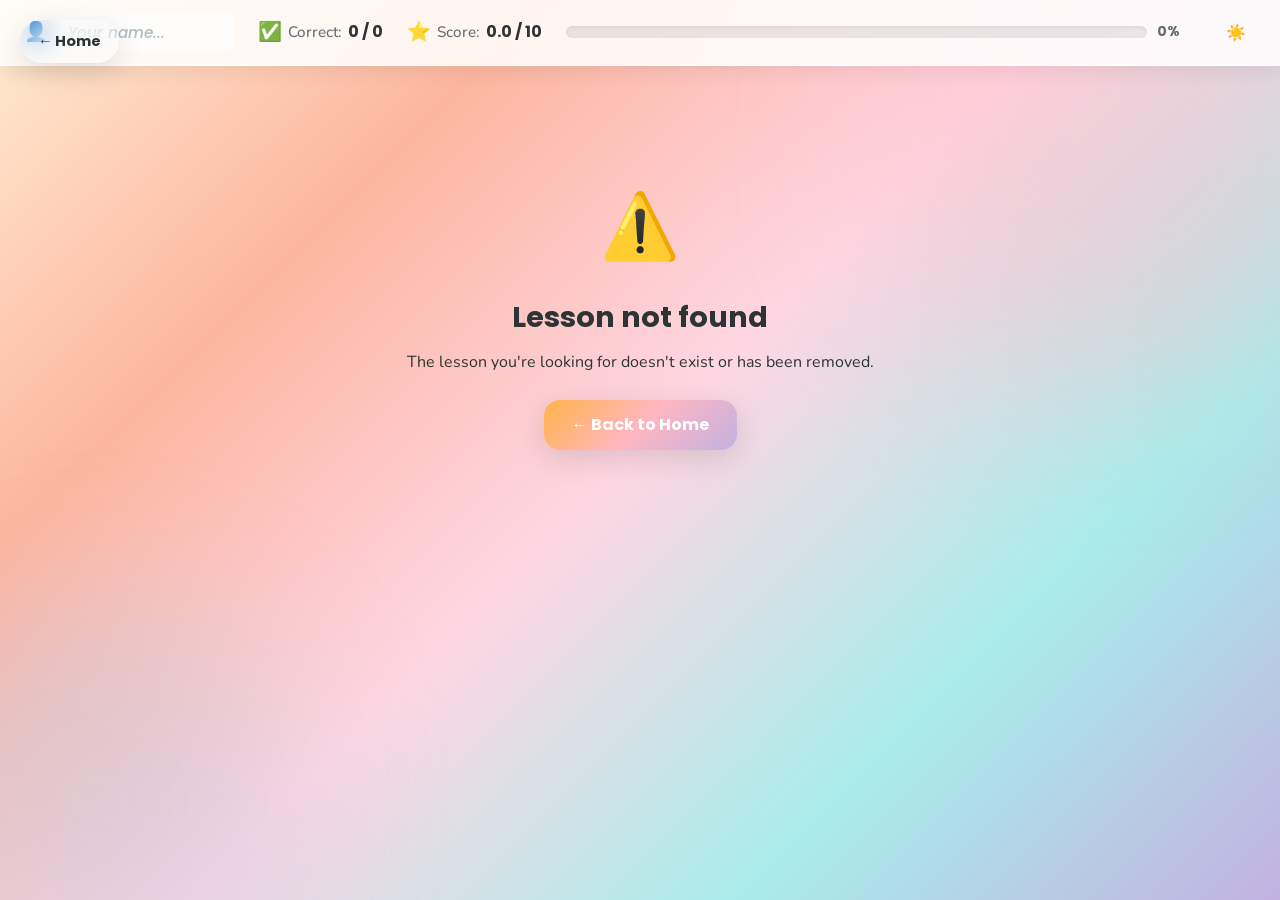
<file: lesson.html>
<!DOCTYPE html>
<html lang="vi" data-theme="light">
<head>
    <meta charset="UTF-8">
    <meta name="viewport" content="width=device-width, initial-scale=1.0">
    <title>Lesson – Learn with Ms. Thúy</title>
    
    <link rel="preconnect" href="https://fonts.googleapis.com">
    <link rel="preconnect" href="https://fonts.gstatic.com" crossorigin>
    <link href="https://fonts.googleapis.com/css2?family=Nunito:wght@400;600;700;800&family=Poppins:wght@400;500;600;700;800;900&display=swap" rel="stylesheet">
    
    <link rel="stylesheet" href="lesson.css">
</head>
<body>

    <!-- Back to Home Button -->
    <a href="index.html" class="back-home-btn" id="back-home" title="Back to Home">
        ← Home
    </a>

    <!-- Stats Header -->
    <header id="stats-header" class="stats-header">
        <div class="stats-container">
            <div class="stat-item">
                <span class="stat-icon">👤</span>
                <input 
                    type="text" 
                    id="user-name" 
                    class="name-input" 
                    placeholder="Your name..." 
                    maxlength="30"
                    autocomplete="off"
                >
            </div>
            <div class="stat-item">
                <span class="stat-icon">✅</span>
                <span class="stat-label">Correct:</span>
                <span id="correct-count" class="stat-value">0 / 0</span>
            </div>
            <div class="stat-item">
                <span class="stat-icon">⭐</span>
                <span class="stat-label">Score:</span>
                <span id="score-display" class="stat-value">0.0 / 10</span>
            </div>
            <div class="progress-wrapper">
                <div class="progress-bar">
                    <div id="progress-fill" class="progress-fill"></div>
                </div>
                <span id="progress-text" class="progress-text">0%</span>
            </div>
            <button id="theme-toggle" class="theme-toggle-mini" aria-label="Toggle theme">
                <span class="icon-sun">☀️</span>
                <span class="icon-moon">🌙</span>
            </button>
        </div>
    </header>

    <!-- Main Content -->
    <main id="main-content" class="main-content">
        <!-- Loading state -->
        <div id="loading-state" class="loading-state">
            <div class="loader"></div>
            <p>Loading lesson...</p>
        </div>
        
        <!-- Error state -->
        <div id="error-state" class="error-state" style="display:none;">
            <div class="error-icon">⚠️</div>
            <h2>Lesson not found</h2>
            <p>The lesson you're looking for doesn't exist or has been removed.</p>
            <a href="index.html" class="error-btn">← Back to Home</a>
        </div>
    </main>

    <!-- Popup Modal -->
    <div id="popup-overlay" class="popup-overlay">
        <div class="popup-card">
            <div id="popup-emoji" class="popup-emoji"></div>
            <h2 id="popup-title" class="popup-title"></h2>
            <p id="popup-message" class="popup-message"></p>
            <button id="popup-close" class="popup-close-btn">Continue</button>
        </div>
    </div>

    <!-- Confetti Canvas -->
    <canvas id="confetti-canvas"></canvas>

    <script src="lesson.js"></script>
</body>
</html>
</file>
<file: lesson.css>
/* ===== RESET & BASE ===== */
*, *::before, *::after {
    margin: 0;
    padding: 0;
    box-sizing: border-box;
}

:root {
    /* Pastel Color Palette */
    --pastel-orange: #FFB347;
    --pastel-pink: #FFB6C1;
    --pastel-purple: #C3B1E1;
    --pastel-blue: #A7C7E7;
    --pastel-mint: #B2DFDB;
    
    /* Gradient Colors */
    --gradient-1: linear-gradient(135deg, #ffecd2 0%, #fcb69f 50%, #ffecd2 100%);
    --gradient-2: linear-gradient(135deg, #a8edea 0%, #fed6e3 100%);
    --gradient-3: linear-gradient(135deg, #c3b1e1 0%, #ffecd2 100%);
    --gradient-btn: linear-gradient(135deg, #FFB347, #FFB6C1, #C3B1E1);
    --gradient-btn-hover: linear-gradient(135deg, #C3B1E1, #FFB6C1, #FFB347);
    --gradient-check: linear-gradient(135deg, #56ab2f, #a8e063);
    --gradient-reset: linear-gradient(135deg, #667eea, #764ba2);
    
    /* Shadows */
    --shadow-soft: 0 4px 15px rgba(0, 0, 0, 0.08);
    --shadow-medium: 0 8px 30px rgba(0, 0, 0, 0.12);
    --shadow-hover: 0 12px 40px rgba(0, 0, 0, 0.18);
    --shadow-brutal: 4px 4px 0px rgba(0, 0, 0, 0.15);
    
    /* Typography */
    --font-heading: 'Poppins', sans-serif;
    --font-body: 'Nunito', sans-serif;
    
    /* Spacing */
    --radius-lg: 24px;
    --radius-md: 16px;
    --radius-sm: 10px;
}

html {
    scroll-behavior: smooth;
}

body {
    font-family: var(--font-body);
    background: linear-gradient(135deg, #ffecd2 0%, #fcb69f 25%, #fed6e3 50%, #a8edea 75%, #c3b1e1 100%);
    background-attachment: fixed;
    min-height: 100vh;
    color: #2d3436;
    line-height: 1.6;
    overflow-x: hidden;
}

/* ===== ANIMATED BACKGROUND BLOBS ===== */
body::before,
body::after {
    content: '';
    position: fixed;
    border-radius: 50%;
    filter: blur(80px);
    opacity: 0.3;
    z-index: -1;
    animation: floatBlob 20s ease-in-out infinite;
}

body::before {
    width: 500px;
    height: 500px;
    background: var(--pastel-pink);
    top: -100px;
    right: -100px;
}

body::after {
    width: 400px;
    height: 400px;
    background: var(--pastel-blue);
    bottom: -100px;
    left: -100px;
    animation-delay: -10s;
}

@keyframes floatBlob {
    0%, 100% { transform: translate(0, 0) scale(1); }
    25% { transform: translate(30px, -30px) scale(1.1); }
    50% { transform: translate(-20px, 20px) scale(0.9); }
    75% { transform: translate(20px, 10px) scale(1.05); }
}

/* ===== STICKY HEADER ===== */
.stats-header {
    position: sticky;
    top: 0;
    z-index: 1000;
    background: rgba(255, 255, 255, 0.85);
    backdrop-filter: blur(20px);
    -webkit-backdrop-filter: blur(20px);
    border-bottom: 2px solid rgba(255, 255, 255, 0.5);
    box-shadow: 0 4px 20px rgba(0, 0, 0, 0.08);
    padding: 12px 24px;
    transition: all 0.3s ease;
}

.stats-container {
    max-width: 1400px;
    margin: 0 auto;
    display: flex;
    align-items: center;
    gap: 24px;
    flex-wrap: wrap;
}

.stat-item {
    display: flex;
    align-items: center;
    gap: 6px;
    font-weight: 600;
    font-size: 0.95rem;
}

.stat-icon {
    font-size: 1.2rem;
}

.stat-label {
    color: #636e72;
    font-weight: 500;
}

.stat-value {
    font-family: var(--font-heading);
    font-weight: 700;
    color: #2d3436;
    font-size: 1rem;
}

/* Progress Bar */
.progress-wrapper {
    flex: 1;
    min-width: 150px;
    display: flex;
    align-items: center;
    gap: 10px;
}

.progress-bar {
    flex: 1;
    height: 12px;
    background: rgba(0, 0, 0, 0.08);
    border-radius: 20px;
    overflow: hidden;
    box-shadow: inset 0 2px 4px rgba(0, 0, 0, 0.06);
}

.progress-fill {
    height: 100%;
    width: 0%;
    background: linear-gradient(90deg, var(--pastel-mint), var(--pastel-blue), var(--pastel-purple));
    border-radius: 20px;
    transition: width 0.8s cubic-bezier(0.25, 0.46, 0.45, 0.94);
    position: relative;
    overflow: hidden;
}

.progress-fill::after {
    content: '';
    position: absolute;
    top: 0;
    left: 0;
    right: 0;
    bottom: 0;
    background: linear-gradient(90deg, transparent, rgba(255,255,255,0.4), transparent);
    animation: shimmer 2s infinite;
}

@keyframes shimmer {
    0% { transform: translateX(-100%); }
    100% { transform: translateX(100%); }
}

.progress-text {
    font-family: var(--font-heading);
    font-weight: 700;
    font-size: 0.85rem;
    color: #636e72;
    min-width: 35px;
}

/* ===== MAIN CONTENT ===== */
.main-content {
    max-width: 1400px;
    margin: 0 auto;
    padding: 30px 24px 60px;
}

/* Page Title */
.page-title {
    text-align: center;
    margin-bottom: 40px;
    animation: fadeInDown 0.8s ease;
}

.page-title h1 {
    font-family: var(--font-heading);
    font-size: clamp(2rem, 5vw, 3.5rem);
    font-weight: 900;
    background: linear-gradient(135deg, #FFB347, #FF6B9D, #C3B1E1, #A7C7E7);
    -webkit-background-clip: text;
    -webkit-text-fill-color: transparent;
    background-clip: text;
    text-shadow: none;
    margin-bottom: 8px;
    letter-spacing: -1px;
}

.page-title p {
    font-size: 1.1rem;
    color: #636e72;
    font-weight: 600;
}

/* Two Column Layout */
.content-grid {
    display: grid;
    grid-template-columns: 1.5fr 1fr;
    gap: 30px;
    align-items: start;
}

/* ===== VIDEO COLUMN ===== */
.video-column {
    position: sticky;
    top: 90px;
}

.video-card {
    background: rgba(255, 255, 255, 0.9);
    backdrop-filter: blur(10px);
    border-radius: var(--radius-lg);
    overflow: hidden;
    box-shadow: var(--shadow-medium), var(--shadow-brutal);
    border: 2px solid rgba(255, 255, 255, 0.6);
    transition: transform 0.3s ease, box-shadow 0.3s ease;
    animation: fadeInLeft 0.8s ease;
}

.video-card:hover {
    transform: translateY(-4px);
    box-shadow: var(--shadow-hover);
}

.video-wrapper {
    position: relative;
    padding-bottom: 56.25%; /* 16:9 */
    height: 0;
    overflow: hidden;
}

.video-wrapper iframe {
    position: absolute;
    top: 0;
    left: 0;
    width: 100%;
    height: 100%;
    border: none;
}

.video-info {
    padding: 20px 24px;
}

.video-info h3 {
    font-family: var(--font-heading);
    font-size: 1.2rem;
    font-weight: 700;
    color: #2d3436;
    margin-bottom: 6px;
}

.video-info p {
    font-size: 0.9rem;
    color: #636e72;
}

/* ===== QUIZ COLUMN ===== */
.quiz-column {
    display: flex;
    flex-direction: column;
    gap: 20px;
}

/* Question Card */
.question-card {
    background: rgba(255, 255, 255, 0.92);
    backdrop-filter: blur(10px);
    border-radius: var(--radius-lg);
    padding: 24px;
    box-shadow: var(--shadow-soft), var(--shadow-brutal);
    border: 2px solid rgba(255, 255, 255, 0.6);
    transition: all 0.4s cubic-bezier(0.25, 0.46, 0.45, 0.94);
    opacity: 0;
    transform: translateY(20px);
    position: relative;
    overflow: hidden;
}

.question-card.visible {
    opacity: 1;
    transform: translateY(0);
}

.question-card:hover {
    transform: translateY(-3px);
    box-shadow: var(--shadow-hover);
}

/* Correct State */
.question-card.correct {
    background: rgba(168, 230, 168, 0.3);
    border-color: #56ab2f;
    animation: popIn 0.4s ease;
}

/* Incorrect State */
.question-card.incorrect {
    background: rgba(255, 168, 168, 0.3);
    border-color: #e74c3c;
    animation: shake 0.5s ease;
}

@keyframes popIn {
    0% { transform: scale(0.95); }
    50% { transform: scale(1.02); }
    100% { transform: scale(1); }
}

@keyframes shake {
    0%, 100% { transform: translateX(0); }
    20% { transform: translateX(-8px); }
    40% { transform: translateX(8px); }
    60% { transform: translateX(-5px); }
    80% { transform: translateX(5px); }
}

/* Question Number Badge */
.question-number {
    display: inline-flex;
    align-items: center;
    justify-content: center;
    width: 36px;
    height: 36px;
    background: var(--gradient-btn);
    color: white;
    font-family: var(--font-heading);
    font-weight: 800;
    font-size: 0.9rem;
    border-radius: 50%;
    margin-bottom: 12px;
    box-shadow: 0 3px 10px rgba(255, 179, 71, 0.3);
}

.question-text {
    font-family: var(--font-heading);
    font-size: 1.1rem;
    font-weight: 600;
    color: #2d3436;
    margin-bottom: 16px;
    line-height: 1.5;
}

/* MCQ Options */
.options-list {
    display: flex;
    flex-direction: column;
    gap: 10px;
}

.option-item {
    display: flex;
    align-items: center;
    gap: 12px;
    padding: 12px 16px;
    background: rgba(255, 255, 255, 0.7);
    border: 2px solid rgba(0, 0, 0, 0.06);
    border-radius: var(--radius-md);
    cursor: pointer;
    transition: all 0.25s ease;
    font-weight: 600;
    font-size: 1rem;
}

.option-item:hover {
    background: rgba(195, 177, 225, 0.15);
    border-color: var(--pastel-purple);
    transform: translateX(4px);
}

.option-item input[type="radio"] {
    display: none;
}

.option-radio {
    width: 22px;
    height: 22px;
    border: 2.5px solid #b2bec3;
    border-radius: 50%;
    display: flex;
    align-items: center;
    justify-content: center;
    transition: all 0.25s ease;
    flex-shrink: 0;
}

.option-item input[type="radio"]:checked ~ .option-radio {
    border-color: var(--pastel-purple);
    background: var(--pastel-purple);
}

.option-item input[type="radio"]:checked ~ .option-radio::after {
    content: '';
    width: 8px;
    height: 8px;
    background: white;
    border-radius: 50%;
}

.option-item.selected {
    background: rgba(195, 177, 225, 0.2);
    border-color: var(--pastel-purple);
}

/* Fill in the Blank */
.fill-input {
    width: 100%;
    padding: 14px 18px;
    font-family: var(--font-body);
    font-size: 1.05rem;
    font-weight: 600;
    border: 2.5px solid rgba(0, 0, 0, 0.1);
    border-radius: var(--radius-md);
    background: rgba(255, 255, 255, 0.8);
    transition: all 0.3s ease;
    outline: none;
}

.fill-input:focus {
    border-color: var(--pastel-purple);
    box-shadow: 0 0 0 4px rgba(195, 177, 225, 0.2);
    background: white;
}

.fill-input.correct-input {
    border-color: #56ab2f;
    background: rgba(168, 230, 168, 0.15);
}

.fill-input.incorrect-input {
    border-color: #e74c3c;
    background: rgba(255, 168, 168, 0.15);
}

/* Result Badge */
.result-badge {
    display: none;
    align-items: center;
    gap: 8px;
    margin-top: 12px;
    padding: 8px 14px;
    border-radius: var(--radius-sm);
    font-weight: 700;
    font-size: 0.95rem;
    font-family: var(--font-heading);
}

.result-badge.show {
    display: inline-flex;
    animation: fadeInUp 0.4s ease;
}

.result-badge.correct-badge {
    background: rgba(86, 171, 47, 0.15);
    color: #27ae60;
}

.result-badge.incorrect-badge {
    background: rgba(231, 76, 60, 0.15);
    color: #e74c3c;
}

/* Explanation Card */
.explanation-card {
    display: none;
    margin-top: 16px;
    padding: 16px 20px;
    background: rgba(255, 248, 220, 0.9);
    border: 2px solid rgba(255, 215, 0, 0.3);
    border-radius: var(--radius-md);
    animation: fadeInUp 0.5s ease;
}

.explanation-card.show {
    display: block;
}

.explanation-header {
    display: flex;
    align-items: center;
    gap: 8px;
    font-family: var(--font-heading);
    font-weight: 700;
    font-size: 0.95rem;
    color: #f39c12;
    margin-bottom: 8px;
}

.explanation-text {
    font-size: 0.95rem;
    color: #5a4e2f;
    line-height: 1.6;
    font-weight: 500;
}

.correct-answer-text {
    font-weight: 700;
    color: #27ae60;
    margin-bottom: 6px;
}

/* ===== ACTION BUTTONS ===== */
.actions-bar {
    display: flex;
    gap: 16px;
    margin-top: 10px;
    flex-wrap: wrap;
}

.action-btn {
    flex: 1;
    min-width: 160px;
    padding: 16px 28px;
    font-family: var(--font-heading);
    font-size: 1.1rem;
    font-weight: 700;
    color: white;
    border: none;
    border-radius: var(--radius-md);
    cursor: pointer;
    position: relative;
    overflow: hidden;
    transition: all 0.3s ease;
    box-shadow: var(--shadow-medium);
    display: flex;
    align-items: center;
    justify-content: center;
    gap: 10px;
}

.action-btn:hover {
    transform: translateY(-3px);
    box-shadow: var(--shadow-hover);
}

.action-btn:active {
    transform: translateY(0);
}

.btn-check {
    background: var(--gradient-check);
}

.btn-check:hover {
    background: linear-gradient(135deg, #4a9a28, #96d44e);
}

.btn-reset {
    background: var(--gradient-reset);
}

.btn-reset:hover {
    background: linear-gradient(135deg, #5a6fd6, #6a3f96);
}

/* Ripple Effect */
.ripple {
    position: absolute;
    border-radius: 50%;
    background: rgba(255, 255, 255, 0.4);
    transform: scale(0);
    animation: rippleAnim 0.6s linear;
    pointer-events: none;
}

@keyframes rippleAnim {
    to {
        transform: scale(4);
        opacity: 0;
    }
}

/* ===== POPUP MODAL ===== */
.popup-overlay {
    display: none;
    position: fixed;
    top: 0;
    left: 0;
    width: 100%;
    height: 100%;
    background: rgba(0, 0, 0, 0.5);
    backdrop-filter: blur(8px);
    z-index: 2000;
    align-items: center;
    justify-content: center;
    padding: 20px;
}

.popup-overlay.show {
    display: flex;
    animation: fadeIn 0.3s ease;
}

.popup-card {
    background: white;
    border-radius: var(--radius-lg);
    padding: 48px 40px;
    text-align: center;
    max-width: 420px;
    width: 100%;
    box-shadow: 0 20px 60px rgba(0, 0, 0, 0.2);
    animation: scaleIn 0.4s cubic-bezier(0.175, 0.885, 0.32, 1.275);
}

.popup-emoji {
    font-size: 4rem;
    margin-bottom: 16px;
    animation: bounceIn 0.6s ease;
}

.popup-title {
    font-family: var(--font-heading);
    font-size: 1.8rem;
    font-weight: 800;
    color: #2d3436;
    margin-bottom: 10px;
}

.popup-message {
    font-size: 1.05rem;
    color: #636e72;
    margin-bottom: 28px;
    line-height: 1.6;
}

.popup-close-btn {
    padding: 14px 36px;
    font-family: var(--font-heading);
    font-size: 1.05rem;
    font-weight: 700;
    color: white;
    background: var(--gradient-btn);
    border: none;
    border-radius: var(--radius-md);
    cursor: pointer;
    transition: all 0.3s ease;
    box-shadow: var(--shadow-medium);
}

.popup-close-btn:hover {
    transform: translateY(-2px);
    box-shadow: var(--shadow-hover);
}

/* ===== CONFETTI CANVAS ===== */
#confetti-canvas {
    position: fixed;
    top: 0;
    left: 0;
    width: 100%;
    height: 100%;
    pointer-events: none;
    z-index: 3000;
}

/* ===== ANIMATIONS ===== */
@keyframes fadeIn {
    from { opacity: 0; }
    to { opacity: 1; }
}

@keyframes fadeInDown {
    from { opacity: 0; transform: translateY(-20px); }
    to { opacity: 1; transform: translateY(0); }
}

@keyframes fadeInUp {
    from { opacity: 0; transform: translateY(15px); }
    to { opacity: 1; transform: translateY(0); }
}

@keyframes fadeInLeft {
    from { opacity: 0; transform: translateX(-30px); }
    to { opacity: 1; transform: translateX(0); }
}

@keyframes scaleIn {
    from { opacity: 0; transform: scale(0.8); }
    to { opacity: 1; transform: scale(1); }
}

@keyframes bounceIn {
    0% { transform: scale(0); }
    50% { transform: scale(1.2); }
    70% { transform: scale(0.9); }
    100% { transform: scale(1); }
}

/* ===== RESPONSIVE ===== */
@media (max-width: 1024px) {
    .content-grid {
        grid-template-columns: 1.2fr 1fr;
        gap: 24px;
    }
    
    .video-column {
        position: relative;
        top: 0;
    }
}

@media (max-width: 768px) {
    .stats-header {
        padding: 10px 16px;
    }
    
    .stats-container {
        gap: 12px;
    }
    
    .stat-item {
        font-size: 0.85rem;
    }
    
    .progress-wrapper {
        width: 100%;
        order: 4;
    }
    
    .content-grid {
        grid-template-columns: 1fr;
        gap: 24px;
    }
    
    .video-column {
        position: relative;
        top: 0;
    }
    
    .main-content {
        padding: 20px 16px 50px;
    }
    
    .page-title h1 {
        font-size: 2rem;
    }
    
    .actions-bar {
        flex-direction: column;
    }
    
    .action-btn {
        width: 100%;
    }
    
    .question-card {
        padding: 20px;
    }
    
    .popup-card {
        padding: 36px 24px;
    }
}

@media (max-width: 480px) {
    .stats-container {
        gap: 8px;
    }
    
    .stat-item {
        font-size: 0.8rem;
    }
    
    .stat-icon {
        font-size: 1rem;
    }
    
    .question-text {
        font-size: 1rem;
    }
    
    .option-item {
        padding: 10px 14px;
        font-size: 0.95rem;
    }
}
/* ===== DARK THEME FOR LESSON PAGE ===== */
[data-theme="dark"] {
    --bg-card: rgba(30, 30, 50, 0.88);
    --bg-glass: rgba(25, 25, 45, 0.8);
    --bg-input: rgba(40, 40, 65, 0.9);
    --text-primary: #f1f1f1;
    --text-secondary: #b8b8d1;
    --text-muted: #7a7a99;
    --border-color: rgba(255, 255, 255, 0.1);
    --shadow-soft: 0 4px 15px rgba(0, 0, 0, 0.3);
    --shadow-medium: 0 8px 30px rgba(0, 0, 0, 0.4);
    --shadow-hover: 0 12px 40px rgba(0, 0, 0, 0.5);
}

[data-theme="dark"] body {
    background: linear-gradient(135deg, #1a1a2e 0%, #16213e 50%, #0f3460 100%);
    color: var(--text-primary);
}

[data-theme="dark"] .stats-header {
    background: rgba(25, 25, 45, 0.85);
    border-bottom-color: rgba(255, 255, 255, 0.08);
}

[data-theme="dark"] .stat-value,
[data-theme="dark"] .question-text,
[data-theme="dark"] .video-info h3,
[data-theme="dark"] .popup-title {
    color: var(--text-primary);
}

[data-theme="dark"] .stat-label,
[data-theme="dark"] .video-info p,
[data-theme="dark"] .progress-text,
[data-theme="dark"] .popup-message {
    color: var(--text-secondary);
}

[data-theme="dark"] .question-card,
[data-theme="dark"] .video-card {
    background: var(--bg-card);
    border-color: var(--border-color);
}

[data-theme="dark"] .option-item {
    background: rgba(40, 40, 65, 0.6);
    border-color: rgba(255, 255, 255, 0.08);
    color: var(--text-primary);
}

[data-theme="dark"] .option-item:hover {
    background: rgba(195, 177, 225, 0.15);
}

[data-theme="dark"] .fill-input {
    background: rgba(40, 40, 65, 0.7);
    border-color: rgba(255, 255, 255, 0.1);
    color: var(--text-primary);
}

[data-theme="dark"] .fill-input:focus {
    background: rgba(40, 40, 65, 0.95);
}

[data-theme="dark"] .explanation-card {
    background: rgba(255, 248, 220, 0.1);
    border-color: rgba(255, 215, 0, 0.2);
}

[data-theme="dark"] .explanation-text {
    color: #e0d9b8;
}

[data-theme="dark"] .popup-card {
    background: #1e1e32;
    color: var(--text-primary);
}

[data-theme="dark"] .name-input {
    background: rgba(40, 40, 65, 0.7);
    color: var(--text-primary);
}

[data-theme="dark"] .name-input::placeholder {
    color: var(--text-muted);
}

/* Back to Home Button */
.back-home-btn {
    position: fixed;
    top: 20px;
    left: 20px;
    z-index: 1001;
    padding: 10px 18px;
    background: var(--bg-card);
    backdrop-filter: blur(15px);
    color: var(--text-primary);
    text-decoration: none;
    font-family: var(--font-heading);
    font-weight: 700;
    font-size: 0.9rem;
    border-radius: 50px;
    box-shadow: var(--shadow-medium);
    border: 2px solid var(--border-color);
    transition: all 0.3s ease;
}

.back-home-btn:hover {
    transform: translateX(-4px);
    box-shadow: var(--shadow-hover);
    background: linear-gradient(135deg, var(--pastel-orange), var(--pastel-pink));
    color: white;
}

/* Theme Toggle Mini */
.theme-toggle-mini {
    width: 40px;
    height: 40px;
    border-radius: 50%;
    border: 2px solid var(--border-color);
    background: var(--bg-input);
    cursor: pointer;
    display: flex;
    align-items: center;
    justify-content: center;
    font-size: 1rem;
    transition: all 0.3s ease;
    position: relative;
    overflow: hidden;
    flex-shrink: 0;
}

.theme-toggle-mini:hover {
    transform: rotate(20deg) scale(1.05);
}

.theme-toggle-mini .icon-sun,
.theme-toggle-mini .icon-moon {
    position: absolute;
    transition: all 0.4s cubic-bezier(0.68, -0.55, 0.27, 1.55);
}

[data-theme="light"] .theme-toggle-mini .icon-moon {
    opacity: 0;
    transform: rotate(180deg) scale(0);
}

[data-theme="dark"] .theme-toggle-mini .icon-sun {
    opacity: 0;
    transform: rotate(-180deg) scale(0);
}

/* Loading & Error States */
.loading-state, .error-state {
    grid-column: 1 / -1;
    text-align: center;
    padding: 80px 20px;
    background: var(--bg-card);
    border-radius: var(--radius-lg);
    border: 2px solid var(--border-color);
}

.loader {
    width: 50px;
    height: 50px;
    margin: 0 auto 20px;
    border: 4px solid rgba(195, 177, 225, 0.3);
    border-top-color: var(--pastel-purple);
    border-radius: 50%;
    animation: spin 0.8s linear infinite;
}

@keyframes spin {
    to { transform: rotate(360deg); }
}

.error-icon {
    font-size: 4rem;
    margin-bottom: 16px;
}

.error-state h2 {
    font-family: var(--font-heading);
    font-size: 1.8rem;
    margin-bottom: 10px;
    color: var(--text-primary);
}

.error-state p {
    color: var(--text-secondary);
    margin-bottom: 24px;
}

.error-btn {
    display: inline-block;
    padding: 12px 28px;
    background: var(--gradient-btn);
    color: white;
    text-decoration: none;
    font-family: var(--font-heading);
    font-weight: 700;
    border-radius: var(--radius-md);
    box-shadow: var(--shadow-medium);
    transition: all 0.3s ease;
}

.error-btn:hover {
    transform: translateY(-2px);
    box-shadow: var(--shadow-hover);
}

/* Name input (copy từ lần sửa trước) */
.name-input {
    font-family: var(--font-heading);
    font-weight: 700;
    font-size: 0.95rem;
    color: var(--text-primary);
    background: rgba(255, 255, 255, 0.6);
    border: 2px solid transparent;
    border-radius: var(--radius-sm);
    padding: 6px 12px;
    min-width: 120px;
    max-width: 180px;
    outline: none;
    transition: all 0.3s ease;
}

.name-input::placeholder {
    color: #b2bec3;
    font-weight: 500;
    font-style: italic;
}

.name-input:focus {
    background: white;
    border-color: var(--pastel-purple);
    box-shadow: 0 0 0 4px rgba(195, 177, 225, 0.2);
}

.name-input.has-name {
    background: linear-gradient(135deg, rgba(255, 248, 220, 0.8), rgba(255, 236, 210, 0.8));
    border-color: rgba(255, 179, 71, 0.3);
}

[data-theme="dark"] .name-input.has-name {
    background: linear-gradient(135deg, rgba(255, 179, 71, 0.15), rgba(255, 182, 193, 0.15));
}
</file>
